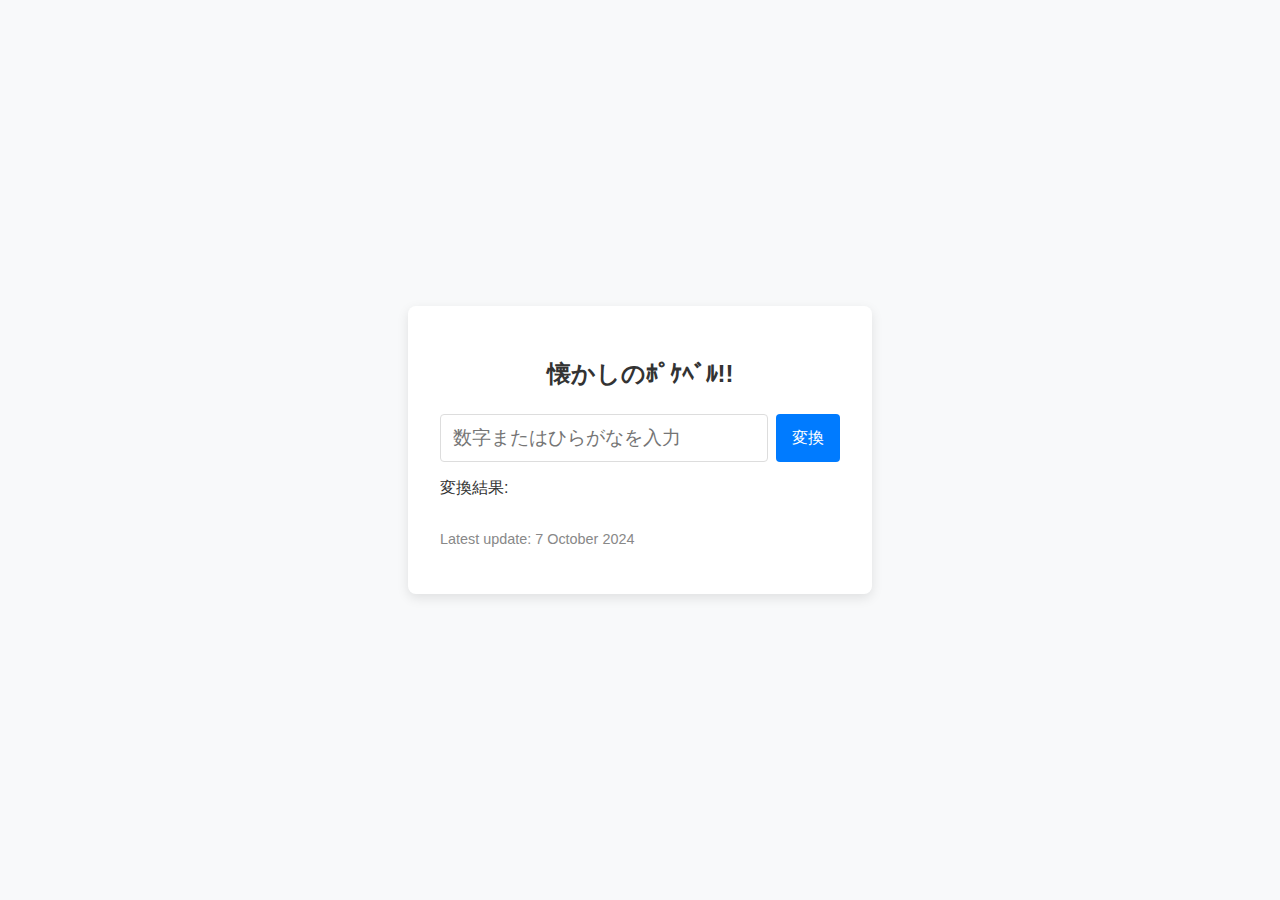
<file: index.html>
<!DOCTYPE html>
<html lang="ja">

<head>
    <meta charset="UTF-8">
    <meta name="viewport" content="width=device-width, initial-scale=1">
    <title>懐かしのﾎﾟｹﾍﾞﾙ!!</title>
    <link rel="stylesheet" href="style.css">
</head>

<body>
    <div class="container">
        <h2 class="title">懐かしのﾎﾟｹﾍﾞﾙ!!</h2>

        <div class="input-group">
            <input type="text" id="input-text" class="input-field" placeholder="数字またはひらがなを入力">
            <button onclick="convertToHiraganaOrNumber()" class="convert-button">変換</button>
        </div>

        <p class="output">変換結果: <span id="output-text" class="output-text"></span></p>


        <p class="latest">Latest update: 7 October 2024</p> <!-- 英語で最新アップデートを表示 -->
    </div>
    <script src="script.js"></script>
</body>

</html>
</file>
<file: style.css>
body {
  font-family: 'Helvetica Neue', Arial, sans-serif;
  background-color: #f8f9fa;
  color: #333;
  margin: 0;
  padding: 0;
  display: flex;
  justify-content: center;
  align-items: center;
  height: 100vh;
}

.container {
  max-width: 400px;
  padding: 2rem;
  background-color: white;
  box-shadow: 0 4px 12px rgba(0, 0, 0, 0.1);
  border-radius: 8px;
}

.title {
  font-size: 1.5rem;
  font-weight: bold;
  text-align: center;
  margin-bottom: 1.5rem;
}

.input-group {
  display: flex;
  margin-bottom: 1rem;
}

.input-field {
  flex: 1;
  padding: 0.75rem;
  border: 1px solid #ddd;
  border-radius: 4px;
  font-size: 1.2rem;
  width: 350px;
  /* 横幅を適切なサイズに変更 */
}


.convert-button {
  margin-left: 0.5rem;
  padding: 0.75rem 1rem;
  background-color: #007bff;
  color: white;
  border: none;
  border-radius: 4px;
  cursor: pointer;
  font-size: 1rem;
}

.convert-button:hover {
  background-color: #0056b3;
}

.output {
  font-size: 1rem;
  margin-top: 1rem;
}

.output-text {
  font-weight: bold;
  color: #007bff;
}

.latest {
  padding-top: 1rem;
  /* 2回分の改行相当のスペースを上に追加 */
  font-size: 0.9rem;
  /* フォントサイズを調整（任意） */
  color: #888;
  /* 色の調整（任意） */
}
</file>
